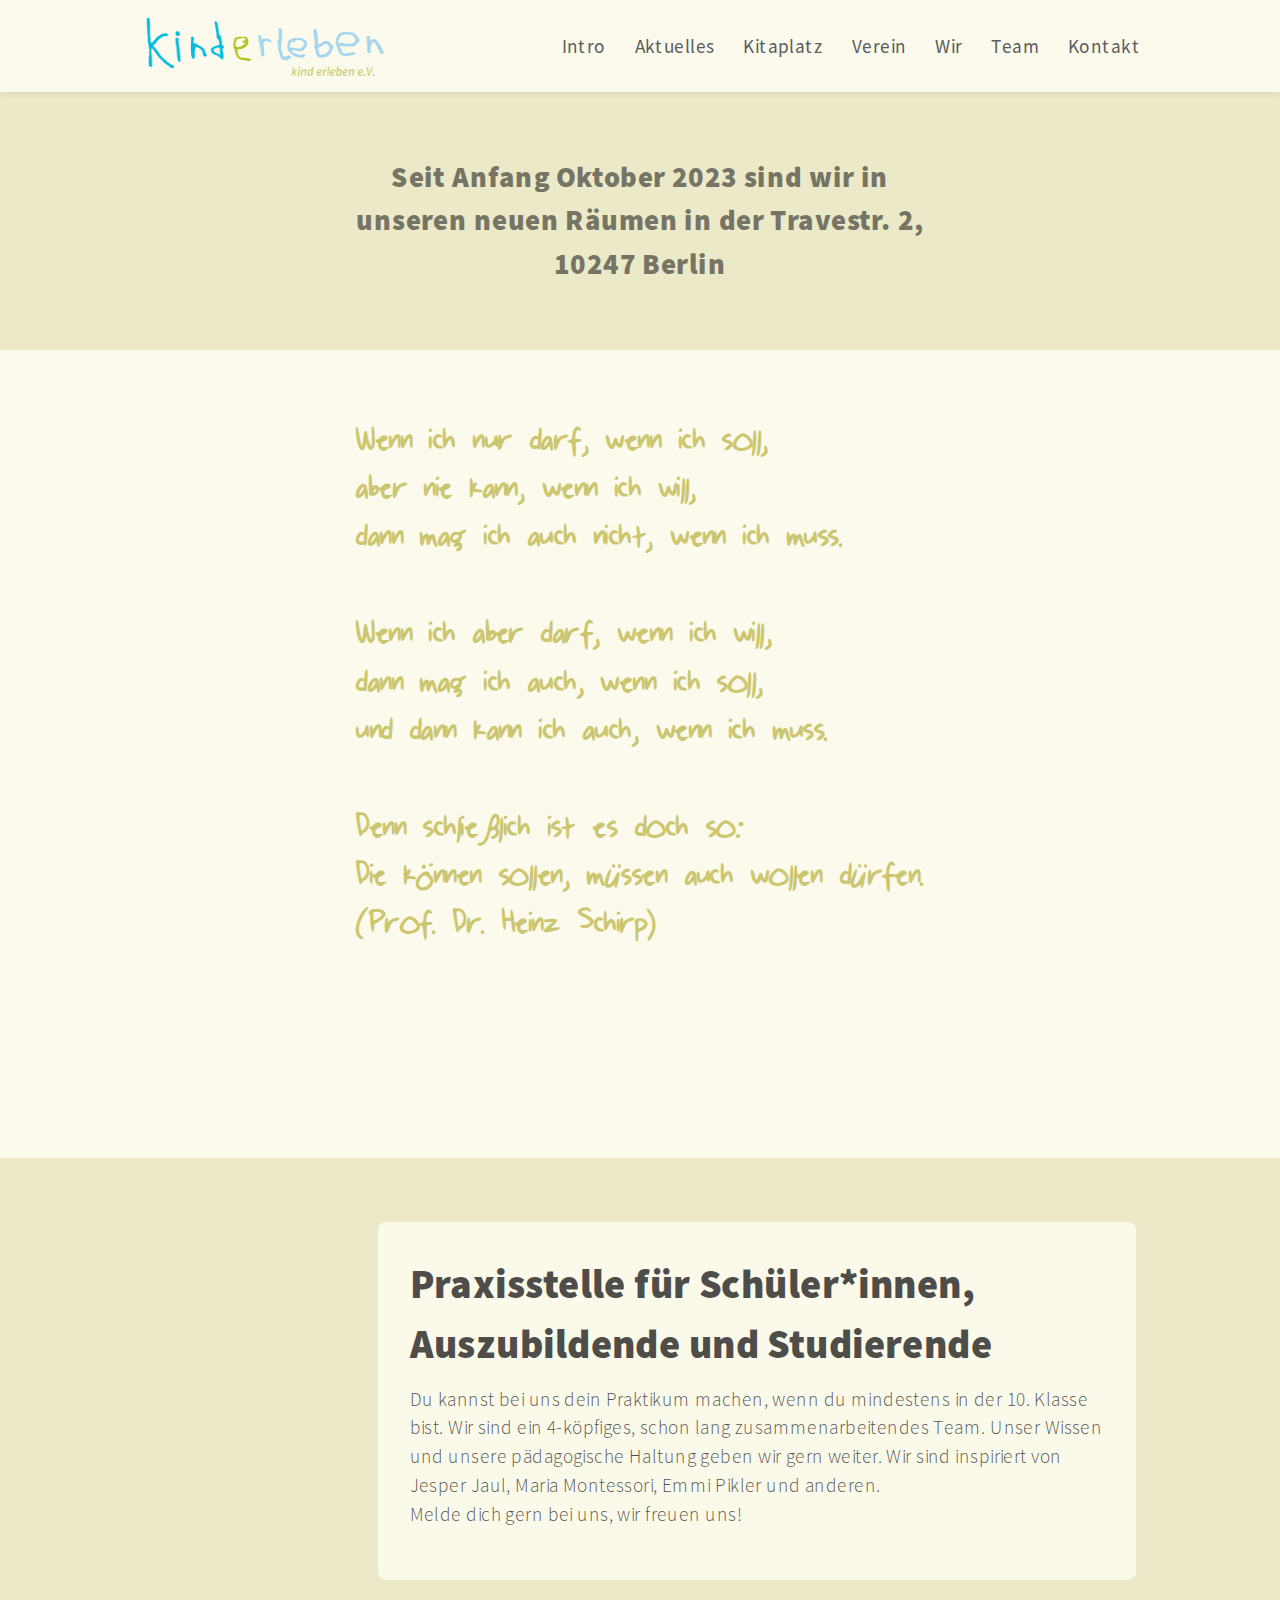
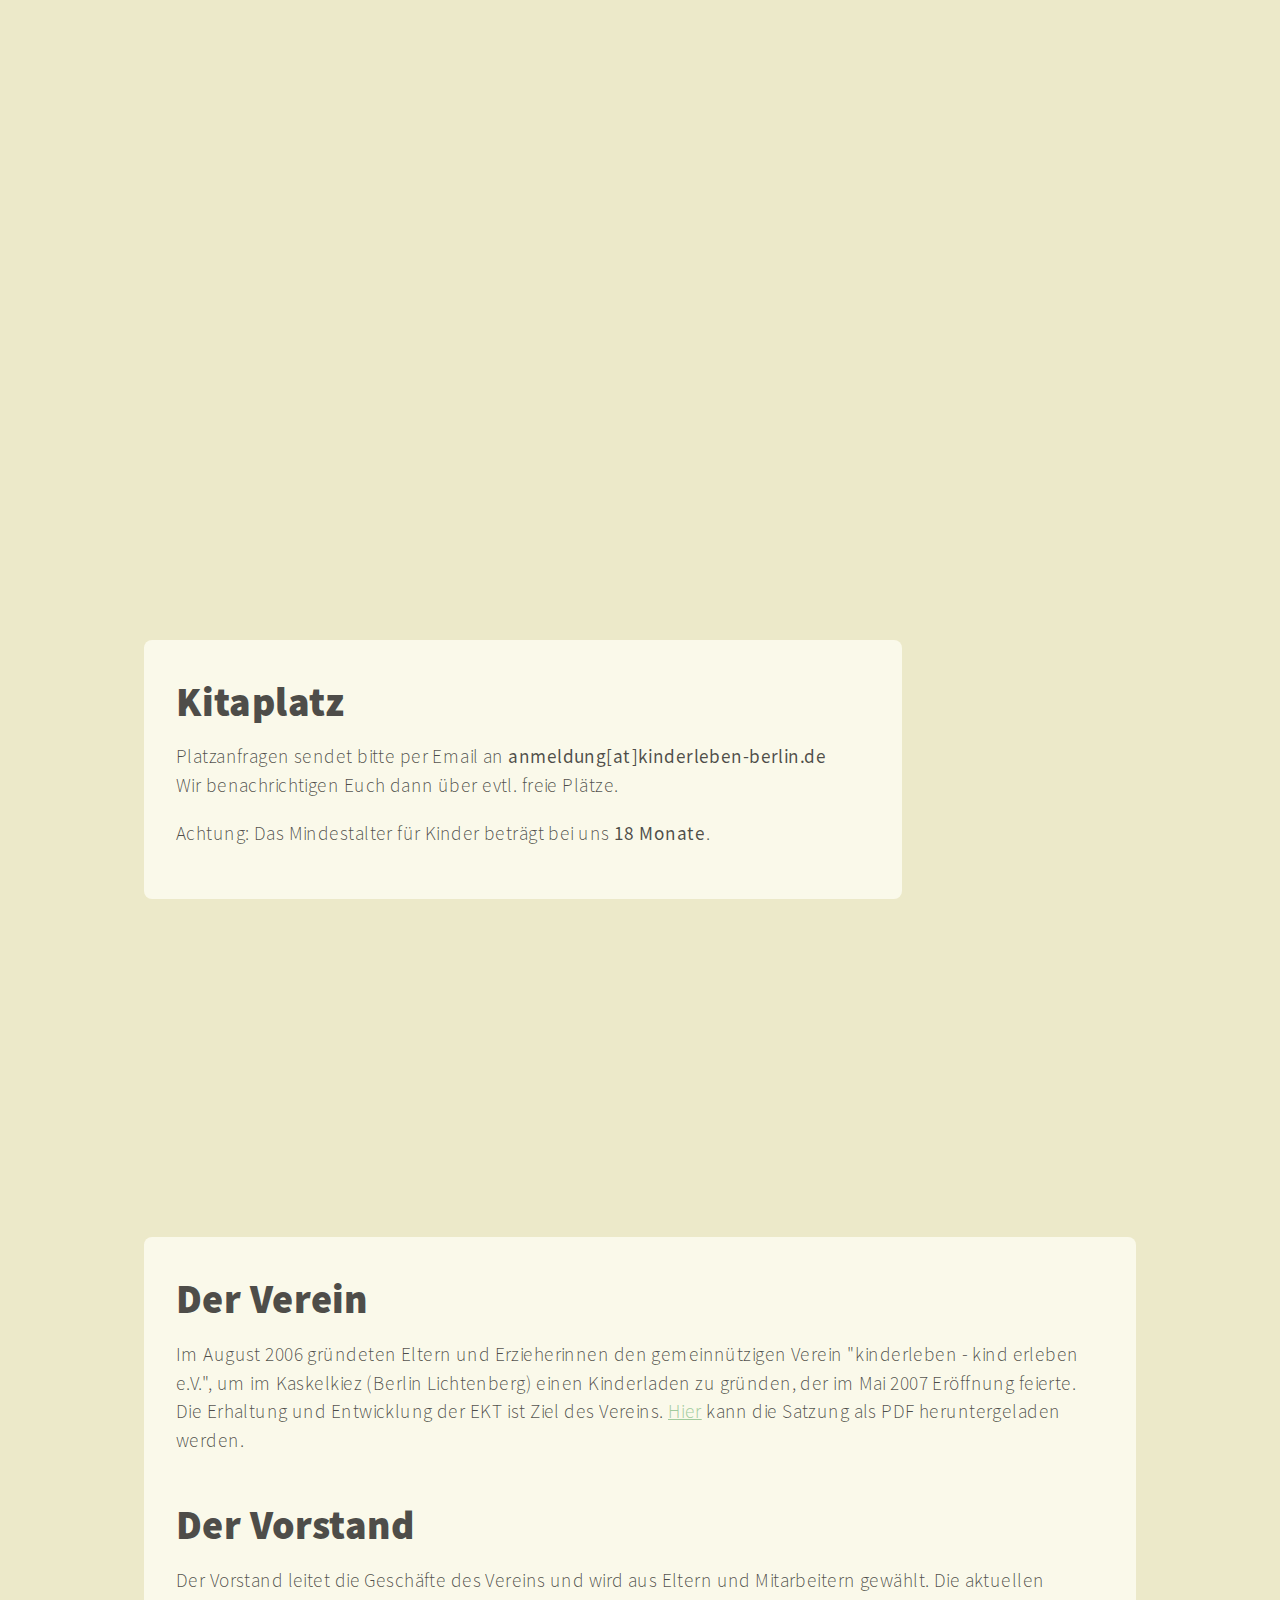
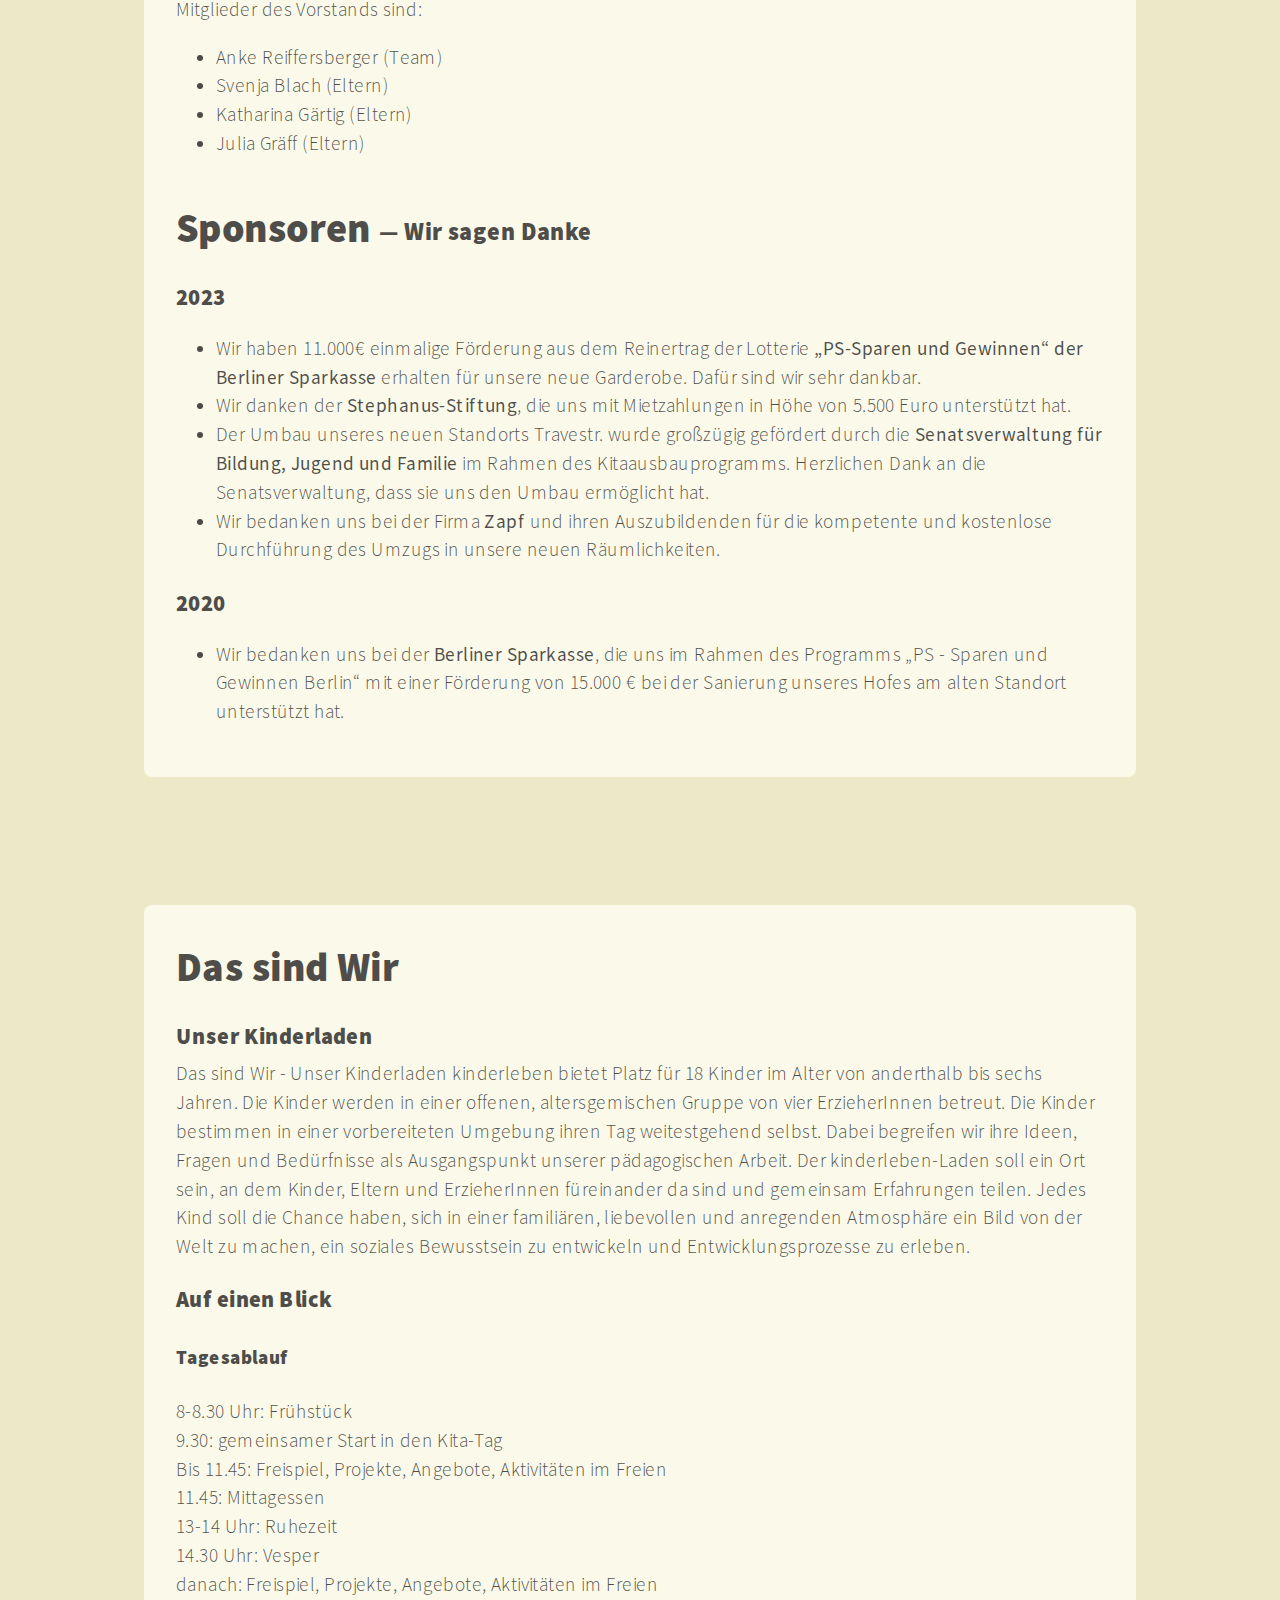
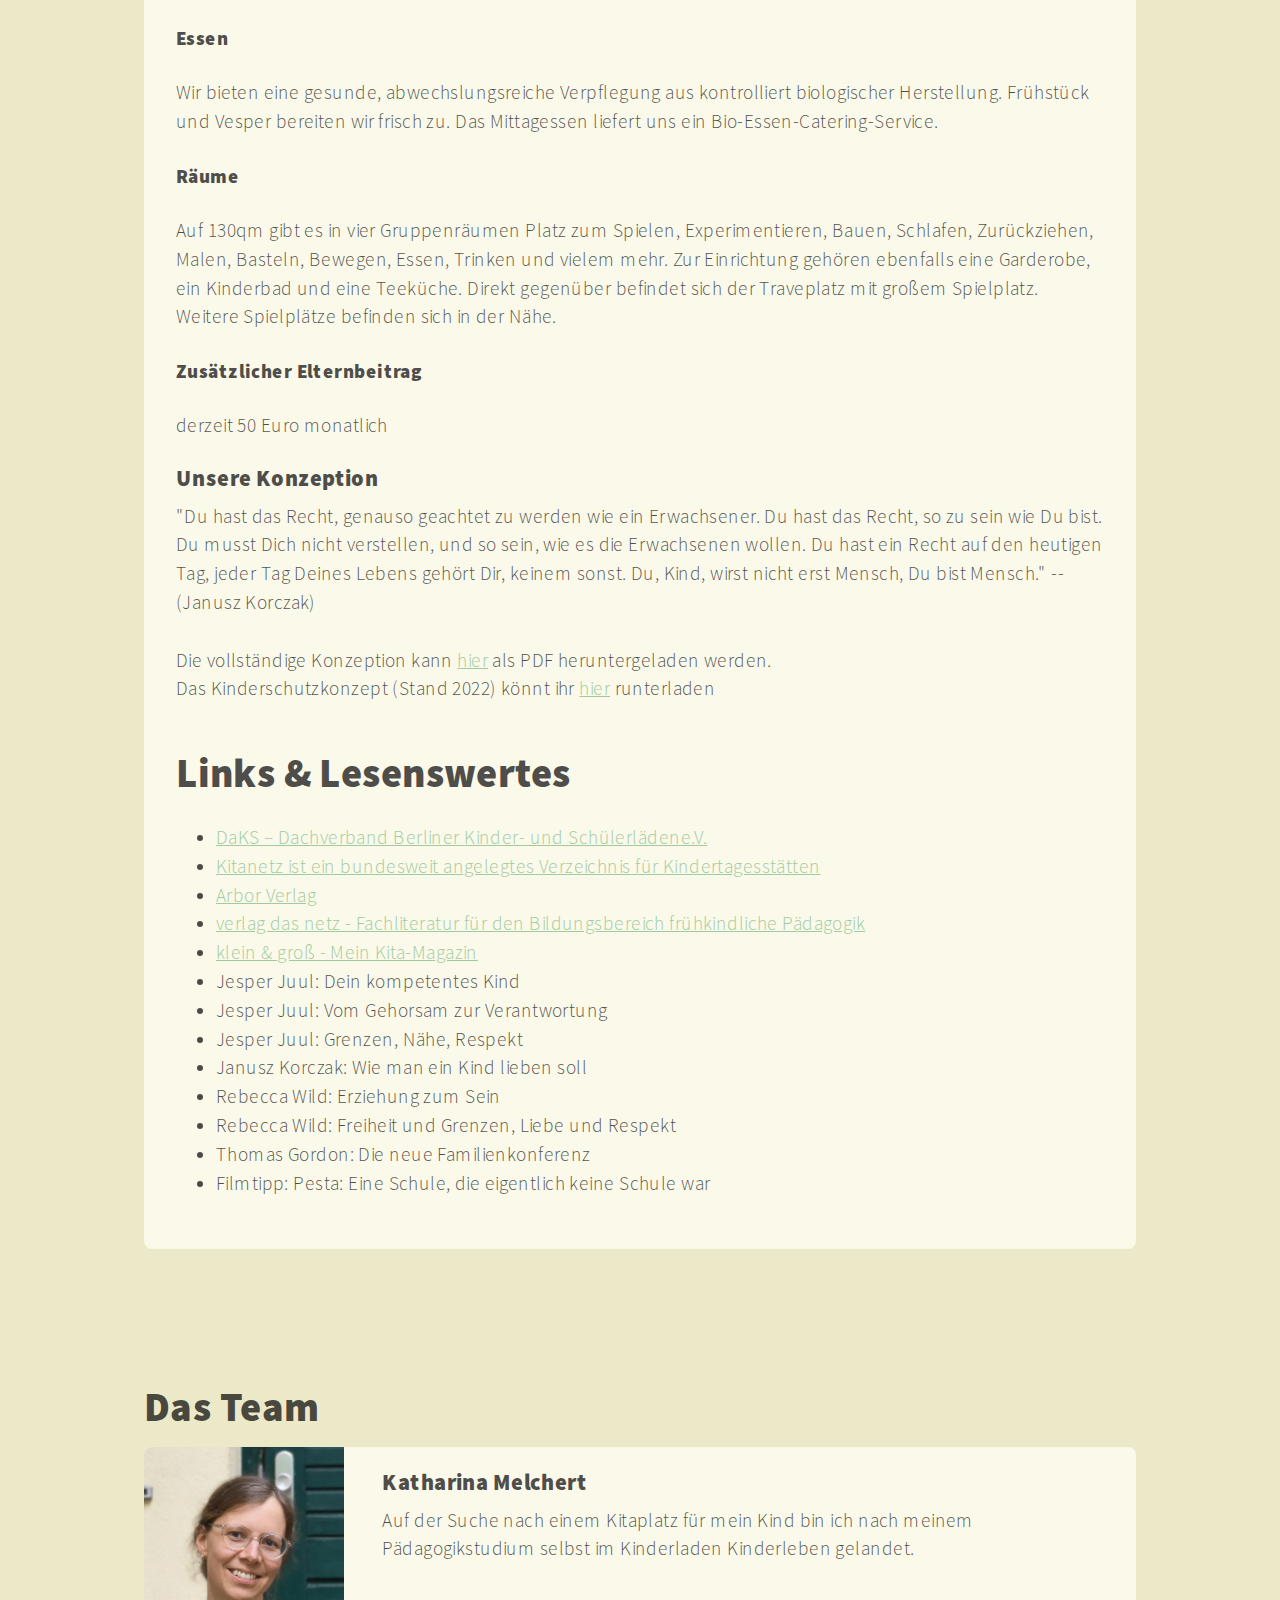
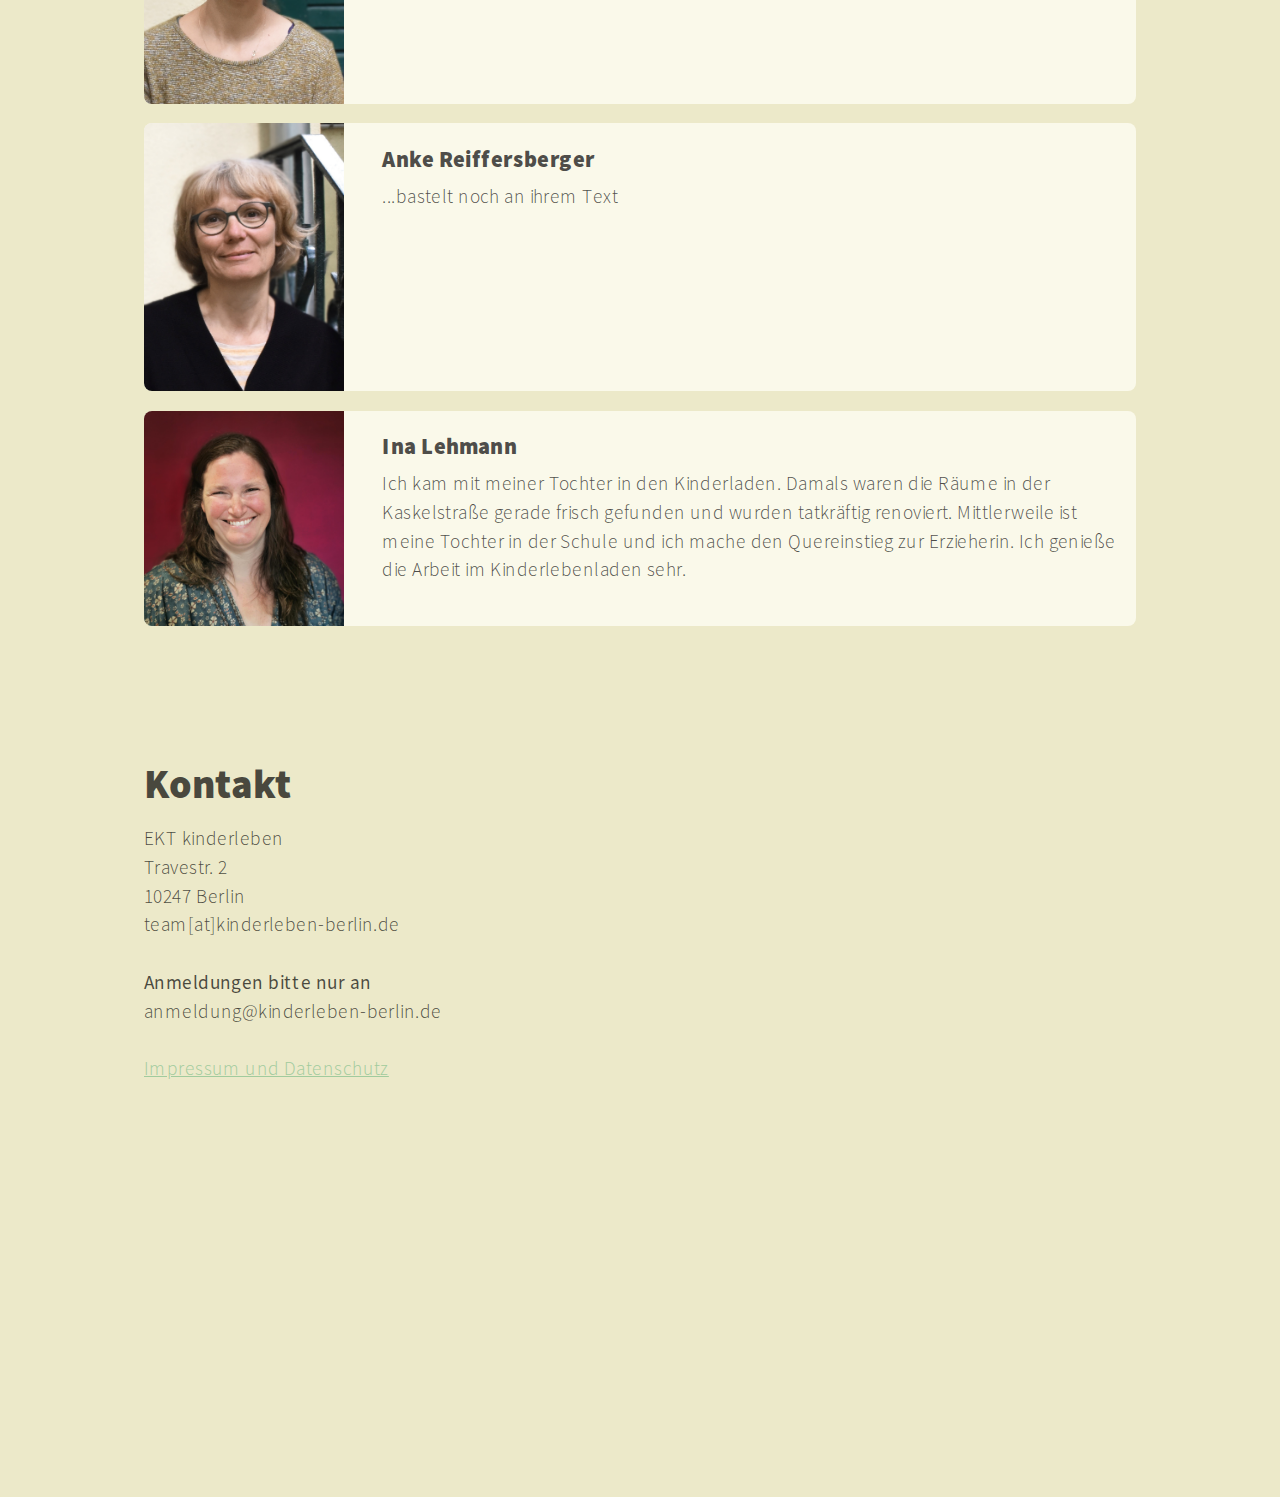
<file: index.html>
<!DOCTYPE HTML>
<html lang="de">
<head>
  <link rel="icon" href="favicon.ico"/>
  <title>Kinderleben - Kind erleben e.V.</title>
  <meta charset="utf-8"/>
  <meta name="viewport" content="width=device-width, initial-scale=1"/>
  <meta name="description"
        content="Der Verein kinderleben - kind erleben e.V. ist ein Kinderladen mit Platz für 18 Kinder im Alter von 18 Monate bis sechs Jahren.">
  <meta name="keywords" content="kita kind berlin traveplatz krippe friedrichshain lichtenberg kinder gruppe"/>
  <meta name="author" content="Sebastian Kindt">
  <link rel="stylesheet" href="css/fonts.css"/>
  <link rel="stylesheet" href="css/main.css"/>
</head>
<body>
<div class="container container--nav">
  <nav class="nav" style="">
    <img src="pictures/logo_transparent.png" alt="kinderleben logo" class="nav__logo">
    <div class="nav__items">
      <a href="#intro" class="nav__item">Intro</a>
      <a href="#news" class="nav__item">Aktuelles</a>
      <a href="#join" class="nav__item">Kitaplatz</a>
      <a href="#verein" class="nav__item">Verein</a>
      <a href="#wir" class="nav__item">Wir</a>
      <a href="#work" class="nav__item">Team</a>
      <a href="#contact" class="nav__item">Kontakt</a>
    </div>
  </nav>
</div>
<div class="nav__spacer"></div>
<div class="container" style="background: #ECE9C9;">
  <section class="section" style="min-height: auto">
    <p class="notice">
      Seit Anfang Oktober 2023 sind wir in unseren neuen Räumen in der Travestr. 2, 10247 Berlin
    </p>
  </section>
</div>
<div class="container" style="background: #FBFAEC;">
  <div class="anchor" id="intro"></div>
  <section class="section" style="align-items: center;">
    <p class="intro">
      Wenn ich nur darf, wenn ich soll, <br/>
      aber nie kann, wenn ich will,<br/>
      dann mag ich auch nicht, wenn ich muss.<br/>
      <br/>
      Wenn ich aber darf, wenn ich will,<br/>
      dann mag ich auch, wenn ich soll,<br/>
      und dann kann ich auch, wenn ich muss.<br/>
      <br/>
      Denn schlie&szlig;lich ist es doch so: <br/>
      Die können sollen, müssen auch wollen dürfen.<br/>
      (Prof. Dr. Heinz Schirp)
      <br/>
    </p>
  </section>
</div>
<div class="container container--background-left background-aktuelles">
  <div class="anchor" id="news"></div>
  <section class="section section--split" style="align-items: flex-end;">
    <div class="box">
      <h2>Praxisstelle für Schüler*innen, Auszubildende und Studierende</h2>
      <p>
        Du kannst bei uns dein Praktikum machen, wenn du mindestens in der 10.
        Klasse bist. Wir sind ein 4-köpfiges, schon lang zusammenarbeitendes
        Team. Unser Wissen und unsere pädagogische Haltung geben wir gern weiter.
        Wir sind inspiriert von Jesper Jaul, Maria Montessori, Emmi Pikler und anderen.
        <br/>
        Melde dich gern bei uns, wir freuen uns!
      </p>
    </div>
  </section>
  <div class="container background-kitaplatz">
    <div class="anchor" id="join"></div>
    <section class="section" style="align-items: flex-start; justify-content: center;">
      <div class="box">
        <h2>Kitaplatz</h2>
        Platzanfragen sendet bitte per Email an
        <strong>anmeldung[at]kinderleben-berlin.de</strong>
        <p>Wir benachrichtigen Euch dann über evtl. freie Plätze.</p>
        <p>Achtung: Das Mindestalter für Kinder beträgt bei uns <strong>18 Monate</strong>.</p>
      </div>
    </section>
  </div>
  <div class="container background-sandkasten">
    <div class="anchor" id="verein"></div>
    <section class="section" style="align-items: center;">
      <div class="box" style="width: auto">
        <h2>Der Verein</h2>
        <p>
          Im August 2006 gr&uuml;ndeten Eltern und Erzieherinnen den gemeinn&uuml;tzigen Verein &quot;kinderleben -
          kind erleben e.V.&quot;, um im Kaskelkiez (Berlin Lichtenberg) einen Kinderladen zu gr&uuml;nden,
          der im Mai 2007 Er&ouml;ffnung feierte.
          Die Erhaltung und Entwicklung der EKT ist Ziel des Vereins.
          <a href="download/satzung.pdf" target="_blank">Hier</a> kann die Satzung als PDF heruntergeladen werden.
        </p>

        <h2>Der Vorstand</h2>
        <p>
          Der Vorstand leitet die Geschäfte des Vereins und wird aus Eltern und
          Mitarbeitern gewählt. Die aktuellen Mitglieder des Vorstands sind:
        </p>
        <ul>
          <li>Anke Reiffersberger (Team)</li>
          <li>Svenja Blach (Eltern)</li>
          <li>Katharina Gärtig (Eltern)</li>
          <li>Julia Gräff (Eltern)</li>
        </ul>
        <h2>Sponsoren&nbsp;<span style="font-size: 60%; vertical-align: middle">&mdash;&nbsp;Wir sagen Danke</span></h2>
        <h3></h3>
        <h3>2023</h3>
        <ul>
          <li>
            Wir haben 11.000€ einmalige Förderung aus dem Reinertrag der Lotterie <b>„PS-Sparen und Gewinnen“
            der Berliner Sparkasse</b> erhalten für unsere neue Garderobe. Dafür sind wir sehr dankbar.
          </li>
          <li>
            Wir danken der <b>Stephanus-Stiftung</b>, die uns mit Mietzahlungen in Höhe von 5.500 Euro unterstützt hat.
          </li>
          <li>
            Der Umbau unseres neuen Standorts Travestr. wurde großzügig gefördert durch die <b>Senatsverwaltung
            für Bildung, Jugend und Familie</b> im Rahmen des Kitaausbauprogramms. Herzlichen Dank an die
            Senatsverwaltung, dass sie uns den Umbau ermöglicht hat.
          </li>
          <li>
            Wir bedanken uns bei der Firma <b>Zapf</b> und ihren Auszubildenden für die kompetente und kostenlose
            Durchführung des Umzugs in unsere neuen Räumlichkeiten.
          </li>
        </ul>
        <h3>2020</h3>
        <ul>
          <li>
            Wir bedanken uns bei der <b>Berliner Sparkasse</b>, die uns im Rahmen des Programms „PS - Sparen und
            Gewinnen Berlin“ mit einer Förderung von 15.000 € bei der Sanierung unseres Hofes am alten Standort unterstützt hat.
          </li>
        </ul>
      </div>
    </section>
  </div>
  <div class="container background-rooms">
    <div class="anchor" id="wir"></div>
    <section class="section" style="align-items: center;">
      <div class="box" style="width: auto">
        <h2>Das sind Wir</h2>
        <h3>Unser Kinderladen</h3>
        <p>
          Das sind Wir - Unser Kinderladen
          kinderleben bietet Platz für 18 Kinder im Alter von anderthalb bis sechs Jahren. Die Kinder werden in einer
          offenen, altersgemischen Gruppe von vier ErzieherInnen betreut. Die Kinder bestimmen in einer vorbereiteten
          Umgebung ihren Tag weitestgehend selbst. Dabei begreifen wir ihre Ideen, Fragen und Bedürfnisse als
          Ausgangspunkt unserer pädagogischen Arbeit. Der kinderleben-Laden soll ein Ort sein, an dem Kinder, Eltern und
          ErzieherInnen füreinander da sind und gemeinsam Erfahrungen teilen. Jedes Kind soll die Chance haben, sich in
          einer familiären, liebevollen und anregenden Atmosphäre ein Bild von der Welt zu machen, ein soziales
          Bewusstsein zu entwickeln und Entwicklungsprozesse zu erleben.
        </p>

        <h3>Auf einen Blick</h3>
        <h4>Tagesablauf</h4>
        <p>
          8-8.30 Uhr: Fr&uuml;hst&uuml;ck<br/>
          9.30: gemeinsamer Start in den Kita-Tag<br/>
          Bis 11.45: Freispiel, Projekte, Angebote, Aktivit&auml;ten im Freien<br/>
          11.45: Mittagessen<br/>
          13-14 Uhr: Ruhezeit<br/>
          14.30 Uhr: Vesper<br/>
          danach: Freispiel, Projekte, Angebote, Aktivit&auml;ten im Freien
        </p>
        <h4>Essen</h4>
        <p>
          Wir bieten eine gesunde, abwechslungsreiche Verpflegung aus kontrolliert biologischer Herstellung. Fr&uuml;hst&uuml;ck
          und Vesper bereiten wir frisch zu. Das Mittagessen liefert uns ein Bio-Essen-Catering-Service.
        </p>
        <h4>R&auml;ume</h4>
        <p>
          Auf 130qm gibt es in vier Gruppenr&auml;umen Platz zum Spielen, Experimentieren, Bauen, Schlafen, Zur&uuml;ckziehen,
          Malen, Basteln, Bewegen, Essen, Trinken und vielem mehr. Zur Einrichtung geh&ouml;ren ebenfalls eine
          Garderobe, ein Kinderbad und eine Teek&uuml;che. Direkt gegen&uuml;ber befindet sich der Traveplatz mit großem
          Spielplatz.
          Weitere Spielpl&auml;tze befinden sich in der N&auml;he.
        </p>
        <h4>Zus&auml;tzlicher Elternbeitrag</h4>
        <p>
          derzeit 50 Euro monatlich
        </p>

        <h3>Unsere Konzeption</h3>
        <p>
          &quot;Du hast das Recht, genauso geachtet zu werden wie ein Erwachsener. Du hast das Recht, so zu sein wie Du
          bist.
          Du musst Dich nicht verstellen, und so sein, wie es die Erwachsenen wollen. Du hast ein Recht auf den heutigen
          Tag, jeder Tag Deines Lebens geh&ouml;rt Dir, keinem sonst.
          Du, Kind, wirst nicht erst Mensch, Du bist Mensch.&quot; --(Janusz Korczak)<br/>
          <br/>
          Die vollst&auml;ndige Konzeption kann <a href="download/KonzeptionKinderleben.pdf" target="_blank">hier</a>
          als
          PDF heruntergeladen werden.
          <br/>
          Das Kinderschutzkonzept (Stand 2022) k&ouml;nnt ihr <a href="download/Kinderschutzkonzept_kinderleben.pdf"
                                                                 target="_blank">hier</a> runterladen
        </p>

        <h2>Links &amp; Lesenswertes</h2>
        <ul>
          <li>
            <a href="https://www.daks-berlin.de" target="_blank">DaKS – Dachverband Berliner Kinder- und
              Schülerlädene.V.</a>
          </li>
          <li>
            <a href="https://www.kitanetz.de" target="_blank">Kitanetz ist ein bundesweit angelegtes Verzeichnis für
              Kindertagesstätten</a>
          </li>
          <li>
            <a href="https://www.arbor-verlag.de" target="_blank">Arbor Verlag</a>
          </li>
          <li>
            <a href="https://www.verlagdasnetz.de" target="_blank">verlag das netz - Fachliteratur für den
              Bildungsbereich frühkindliche Pädagogik</a>
          </li>
          <li>
            <a href="https://www.klett-kita.de/abo/zeitschriften/klein-und-gross-mein-kita-magazin" target="_blank">klein
              & groß - Mein Kita-Magazin </a>
          </li>
          <li>
            Jesper Juul: Dein kompetentes Kind
          </li>
          <li>
            Jesper Juul: Vom Gehorsam zur Verantwortung
          </li>
          <li>
            Jesper Juul: Grenzen, Nähe, Respekt
          </li>
          <li>
            Janusz Korczak: Wie man ein Kind lieben soll
          </li>
          <li>
            Rebecca Wild: Erziehung zum Sein
          </li>
          <li>
            Rebecca Wild: Freiheit und Grenzen, Liebe und Respekt
          </li>
          <li>
            Thomas Gordon: Die neue Familienkonferenz
          </li>
          <li>
            Filmtipp: Pesta: Eine Schule, die eigentlich keine Schule war
          </li>
        </ul>
      </div>
    </section>
  </div>
  <div class="container">
    <div class="anchor" id="work"></div>
    <section class="section">
      <h2>Das Team</h2>
      <div class="team">
        <div class="team__member">
          <img src="pictures/katharina.jpg"
               alt="Katharina Melchert"
               width="240"
               height="257"
               class="team__image"/>
          <div class="team__content">
            <h3>Katharina Melchert</h3>
            <p>Auf der Suche nach einem Kitaplatz für mein Kind bin ich nach meinem Pädagogikstudium selbst im
              Kinderladen
              Kinderleben gelandet.
            </p>
          </div>
        </div>

        <div class="team__member">
          <img src="pictures/anke.jpg"
               alt="Anke Reiffersberger"
               width="240"
               height="268"
               class="team__image"/>
          <div class="team__content">
            <h3>Anke Reiffersberger</h3>
            <p>
              ...bastelt noch an ihrem Text
            </p>
          </div>
        </div>

        <div class="team__member">
          <img src="pictures/ina.jpg"
               alt="Ina Lehmann"
               width="240"
               height="215"
               class="team__image"/>
          <div class="team__content">
            <h3>Ina Lehmann</h3>
            <p>Ich kam mit meiner Tochter in den Kinderladen. Damals waren die Räume in der Kaskelstraße gerade frisch
              gefunden und wurden tatkräftig renoviert.
              Mittlerweile ist meine Tochter in der Schule und ich mache den Quereinstieg zur Erzieherin. Ich genieße
              die
              Arbeit im Kinderlebenladen sehr.
            </p>
          </div>
        </div>
      </div>
    </section>
  </div>
  <div class="container">
    <div class="anchor" id="contact"></div>
    <section class="section">
      <h2>Kontakt</h2>
      EKT&nbsp;kinderleben<br/>
      Travestr.&nbsp;2<br/>
      10247&nbsp;Berlin<br/>

      team[at]kinderleben-berlin.de<br/>
      <br>
      <b>Anmeldungen bitte nur an</b> anmeldung@kinderleben-berlin.de
      <br>
      <br>
      <a href="imprint.html">Impressum und Datenschutz</a>
    </section>
  </div>
</div>
</body>
</html>
</file>
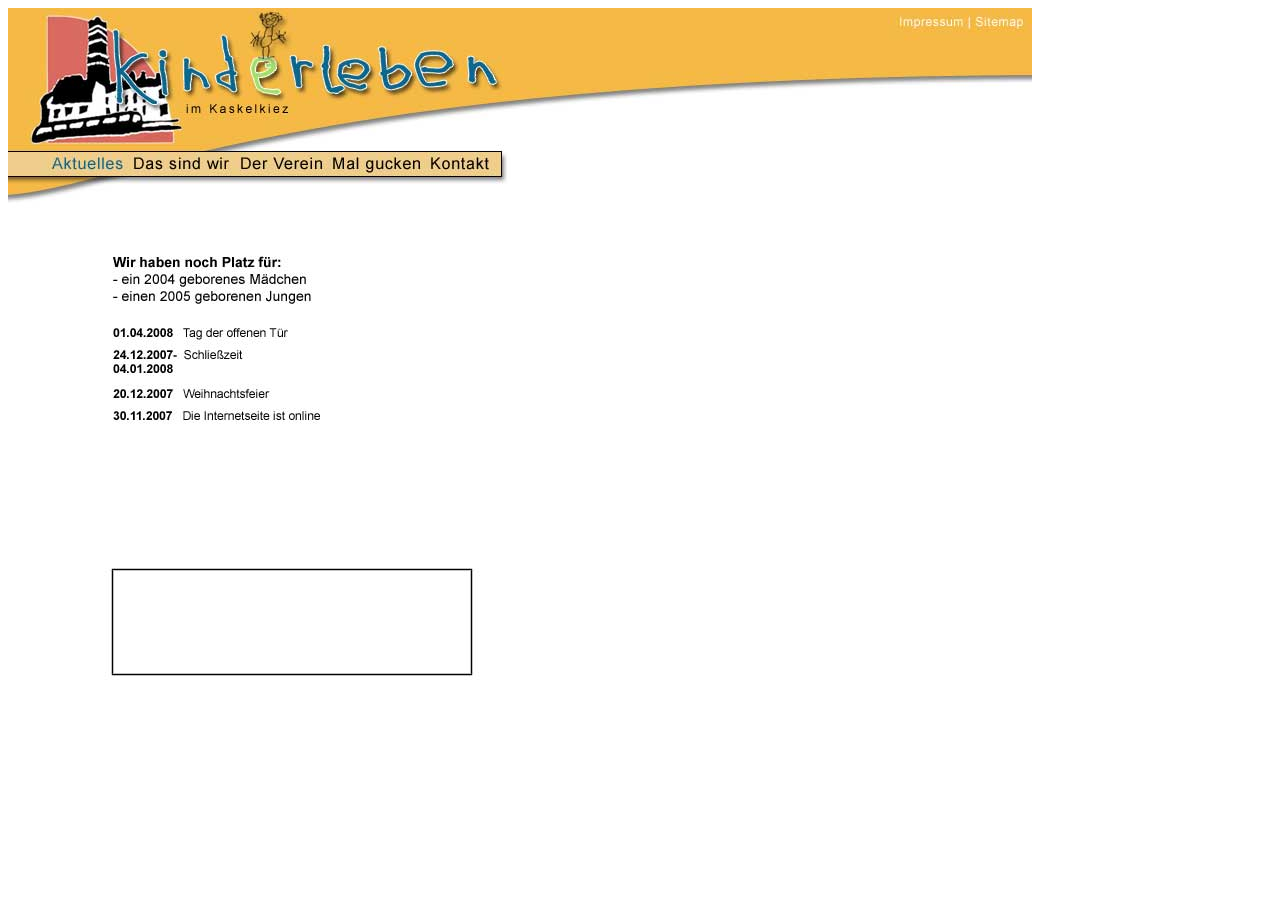
<file: testALT/index.html>
<!DOCTYPE html PUBLIC "-//W3C//DTD XHTML 1.0 Transitional//EN" "http://www.w3.org/TR/xhtml1/DTD/xhtml1-transitional.dtd">
<html xmlns="http://www.w3.org/1999/xhtml">
<head>
<meta http-equiv="Content-Type" content="text/html; charset=utf-8" />
<title>Unbenanntes Dokument</title>
<style type="text/css">

</style></head>

<body>
<img src="images/news.jpg" hspace="0" vspace="0" border="0" usemap="#Map" />
<map name="Map" id="Map">
  <area shape="rect" coords="123,146,225,167" href="ekt.html" />
<area shape="rect" coords="230,146,318,166" href="verein.html" />
<area shape="rect" coords="323,146,415,167" href="malgucken.html" />
<area shape="rect" coords="419,147,486,166" href="kontakt.html" />
</map>

</body>
</html>
</file>
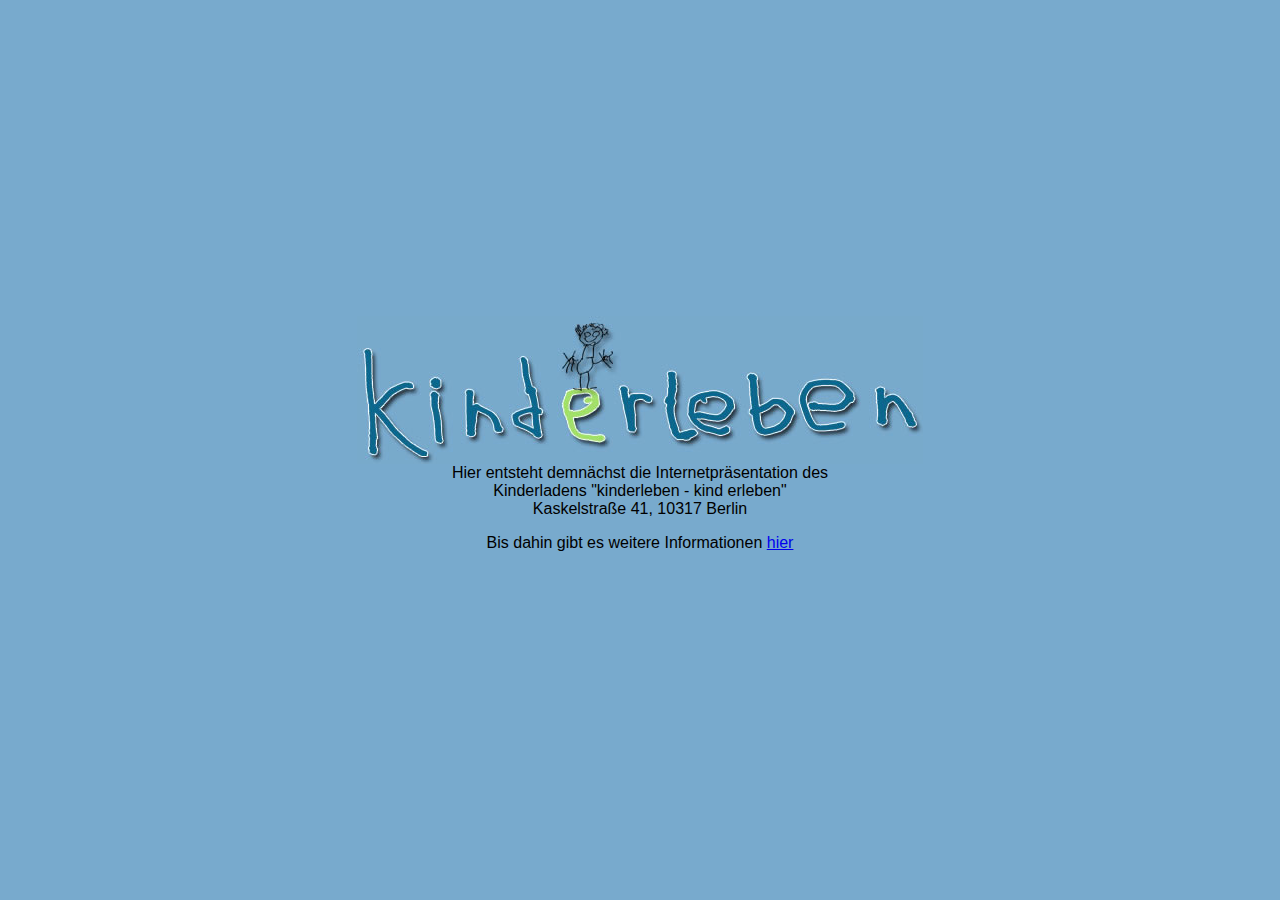
<file: urALT/index.html>
<!DOCTYPE html PUBLIC "-//W3C//DTD XHTML 1.0 Transitional//EN" "http://www.w3.org/TR/xhtml1/DTD/xhtml1-transitional.dtd">
<html xmlns="http://www.w3.org/1999/xhtml">
<head>
<meta name="keywords" content="Kinderladen, kinderleben, Berlin, Victoriastadt, Kaskelstraße, Kaskelkietz, Elterninitiative, EKT" />
<meta name="description" content="" />
<meta http-equiv="Content-Type" content="text/html; charset=utf-8" />
<title>kinderleben - Kind erleben e.V.</title>

<link href="styles.css" rel="stylesheet" type="text/css" /> 
</head>

<body>
<div align="center" id="zentriert">
  <p><img src="images/logo.jpg" alt="Logo" width="566" height="148" /><br />
  Hier entsteht demn&auml;chst die Internetpräsentation des<br />
  Kinderladens &quot;kinderleben - kind erleben&quot;<br />
  Kaskelstra&szlig;e 41, 10317 Berlin</p>
  <p>Bis dahin gibt es weitere Informationen <a href="http://kitanetz.de/10317/Kaskelkiez.htm" target="_blank">hier</a></p>
</div>
</body>
</html>
</file>
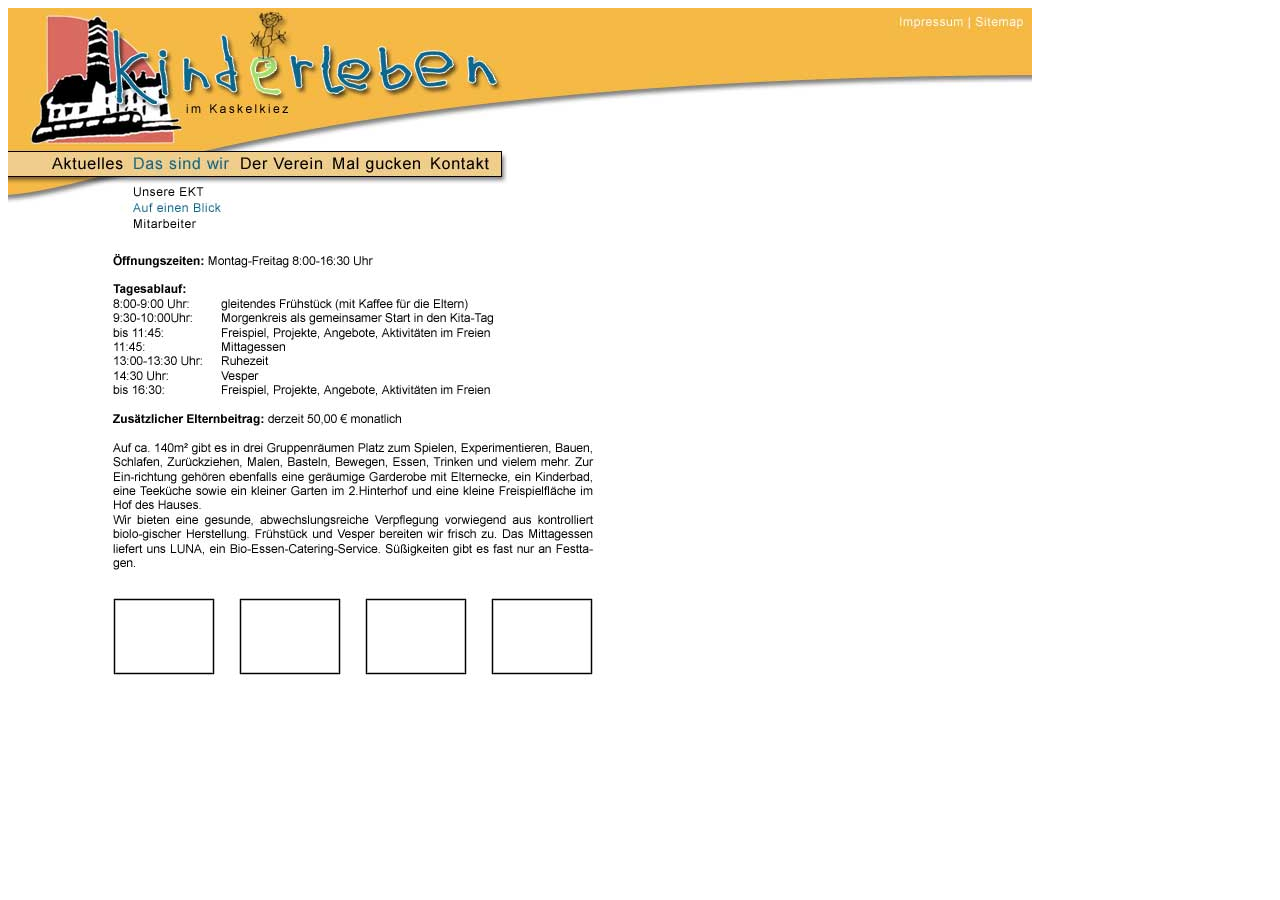
<file: testALT/aufeinenblick.html>
<!DOCTYPE html PUBLIC "-//W3C//DTD XHTML 1.0 Transitional//EN" "http://www.w3.org/TR/xhtml1/DTD/xhtml1-transitional.dtd">
<html xmlns="http://www.w3.org/1999/xhtml">
<head>
<meta http-equiv="Content-Type" content="text/html; charset=utf-8" />
<title>Unbenanntes Dokument</title>
<style type="text/css">

</style></head>

<body>
<map name="Map" id="Map">
<area shape="rect" coords="40,145,118,165" href="index.html" />
<area shape="rect" coords="231,146,319,166" href="verein.html" />
<area shape="rect" coords="322,146,414,167" href="malgucken.html" />
<area shape="rect" coords="417,147,484,166" href="kontakt.html" />
<area shape="rect" coords="123,176,199,190" href="ekt.html" />
<area shape="rect" coords="123,210,190,222" href="mitarbeiter.html" />
</map>
<img src="images/aufeinenblick.jpg" hspace="0" vspace="0" border="0" usemap="#Map" />
</body>
</html>
</file>
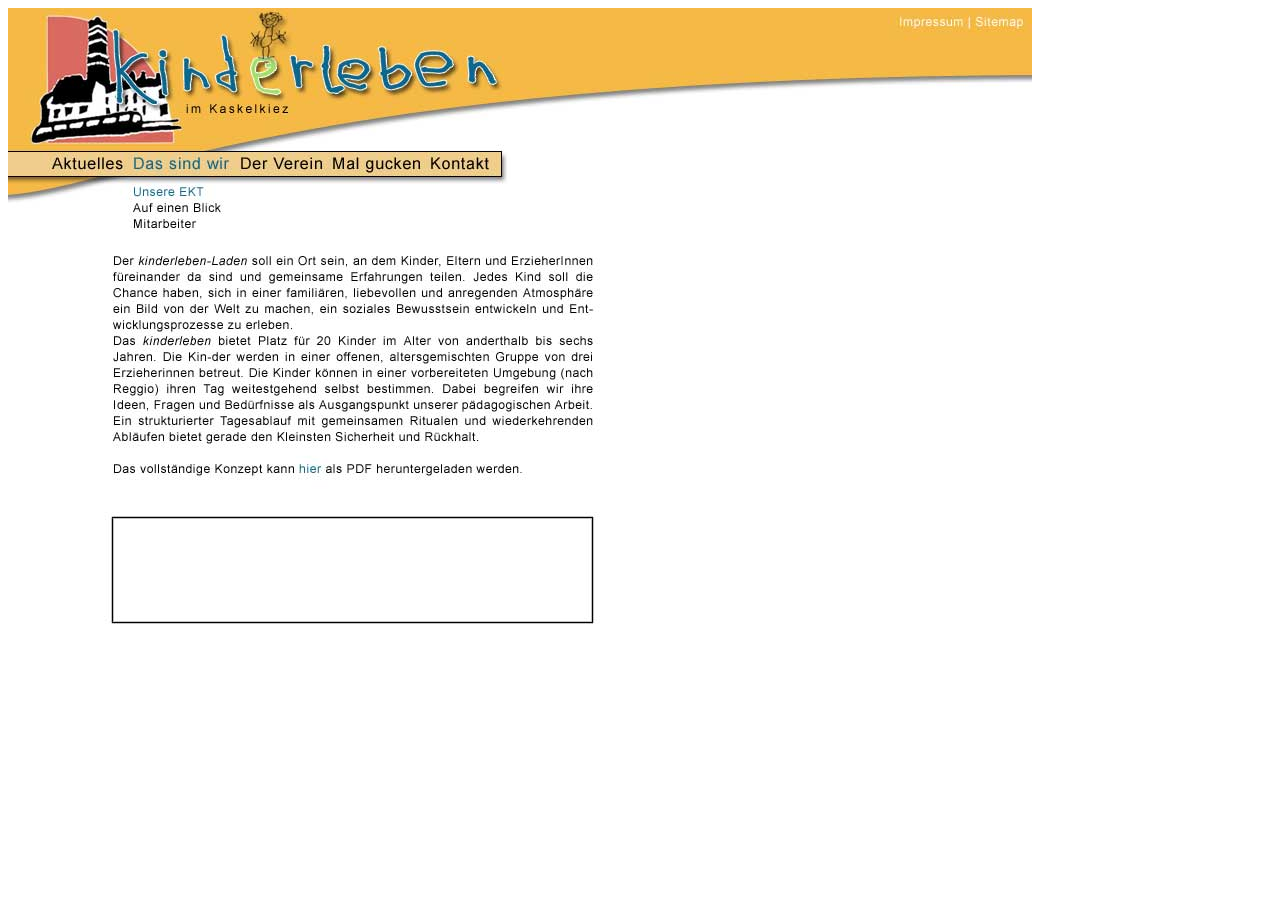
<file: testALT/ekt.html>
<!DOCTYPE html PUBLIC "-//W3C//DTD XHTML 1.0 Transitional//EN" "http://www.w3.org/TR/xhtml1/DTD/xhtml1-transitional.dtd">
<html xmlns="http://www.w3.org/1999/xhtml">
<head>
<meta http-equiv="Content-Type" content="text/html; charset=utf-8" />
<title>Unbenanntes Dokument</title>
<style type="text/css">

</style></head>

<body>
<img src="images/ekt.jpg" hspace="0" vspace="0" border="0" usemap="#Map" />
<map name="Map" id="Map">
  <area shape="rect" coords="40,145,117,167" href="index.html" />
<area shape="rect" coords="229,146,317,166" href="verein.html" />
<area shape="rect" coords="322,146,414,167" href="malgucken.html" />
<area shape="rect" coords="417,147,484,166" href="kontakt.html" />
<area shape="rect" coords="122,194,213,208" href="aufeinenblick.html" />
<area shape="rect" coords="123,210,190,222" href="mitarbeiter.html" />
</map>

</body>
</html>
</file>
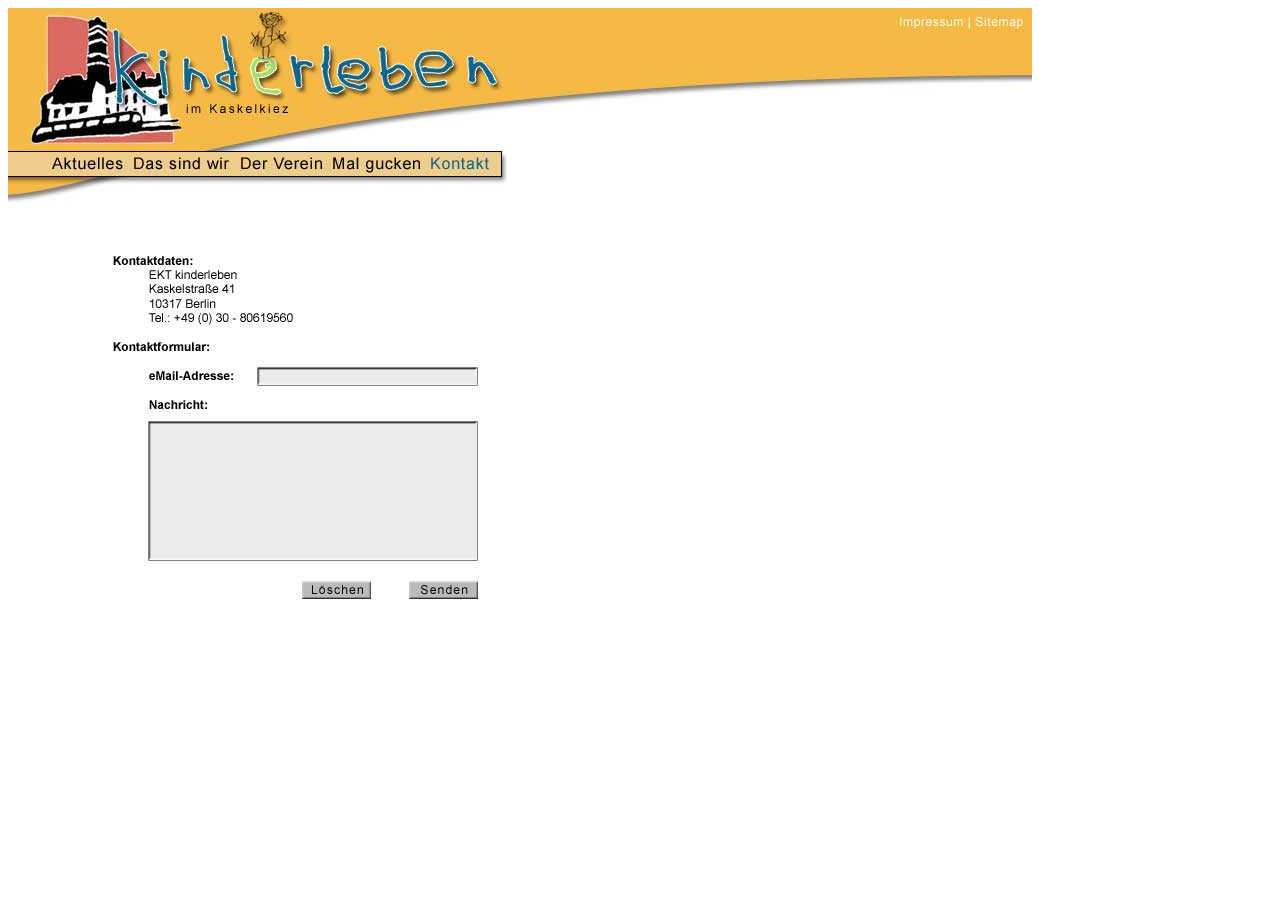
<file: testALT/kontakt.html>
<!DOCTYPE html PUBLIC "-//W3C//DTD XHTML 1.0 Transitional//EN" "http://www.w3.org/TR/xhtml1/DTD/xhtml1-transitional.dtd">
<html xmlns="http://www.w3.org/1999/xhtml">
<head>
<meta http-equiv="Content-Type" content="text/html; charset=utf-8" />
<title>Unbenanntes Dokument</title>
<style type="text/css">

</style></head>

<body>
<img src="images/kontakt.jpg" hspace="0" vspace="0" border="0" usemap="#Map" /><a href="ekt.html">
<map name="Map" id="Map">
  <area shape="rect" coords="40,145,118,167" href="index.html" />
  <area shape="rect" coords="123,145,223,167" href="ekt.html" />
  <area shape="rect" coords="226,145,318,166" href="verein.html" />
  <area shape="rect" coords="323,146,416,165" href="malgucken.html" />
</map>
</a>
</body>

</html>
</file>
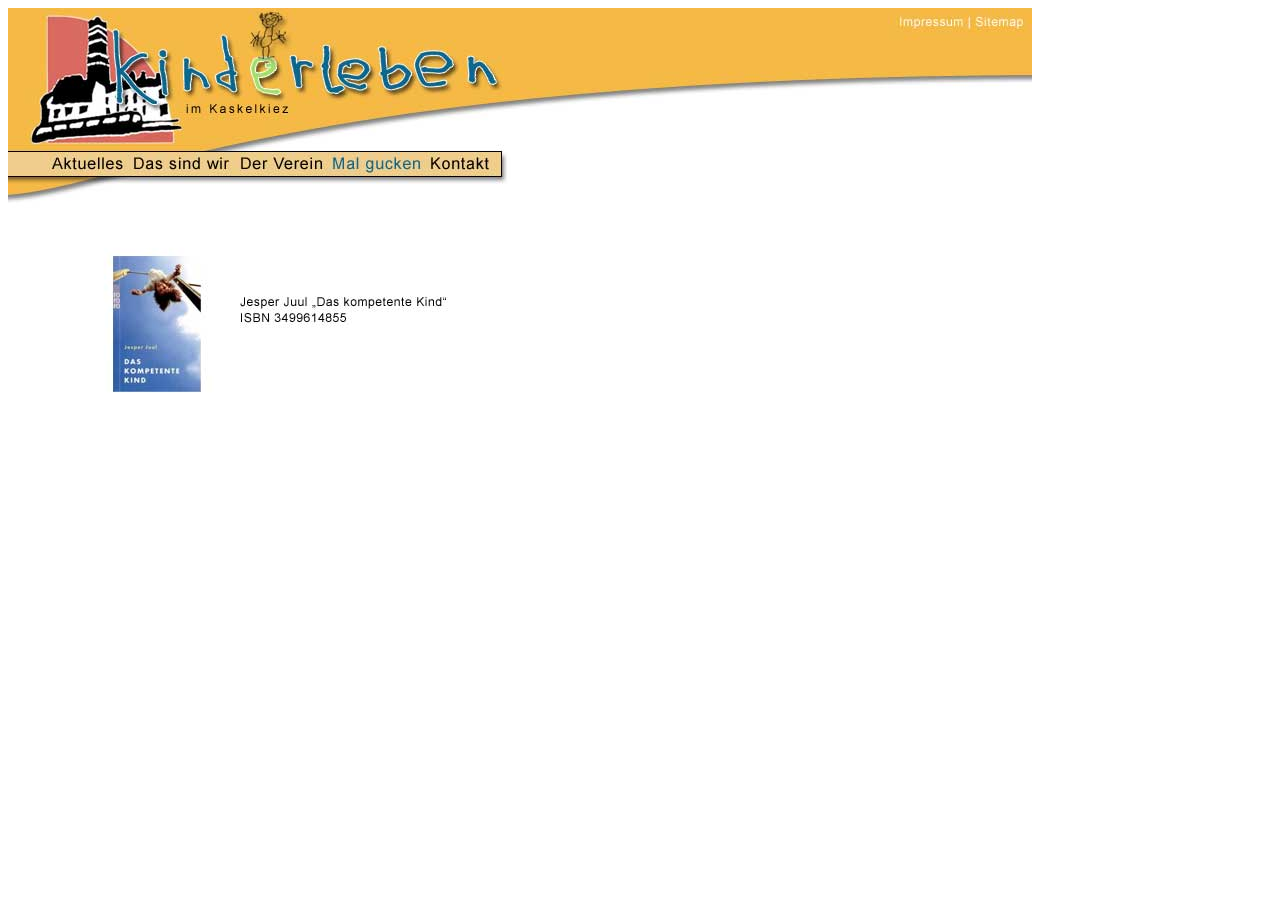
<file: testALT/malgucken.html>
<!DOCTYPE html PUBLIC "-//W3C//DTD XHTML 1.0 Transitional//EN" "http://www.w3.org/TR/xhtml1/DTD/xhtml1-transitional.dtd">
<html xmlns="http://www.w3.org/1999/xhtml">
<head>
<meta http-equiv="Content-Type" content="text/html; charset=utf-8" />
<title>Unbenanntes Dokument</title>
<style type="text/css">

</style></head>

<body>
<img src="images/malgucken.jpg" hspace="0" vspace="0" border="0" usemap="#Map" />
<map name="Map" id="Map">
  <area shape="rect" coords="40,145,118,166" href="index.html" />
<area shape="rect" coords="125,145,225,167" href="ekt.html" />
<area shape="rect" coords="228,146,320,167" href="verein.html" />
<area shape="rect" coords="417,147,484,166" href="kontakt.html" />
</map>

</body>
</html>
</file>
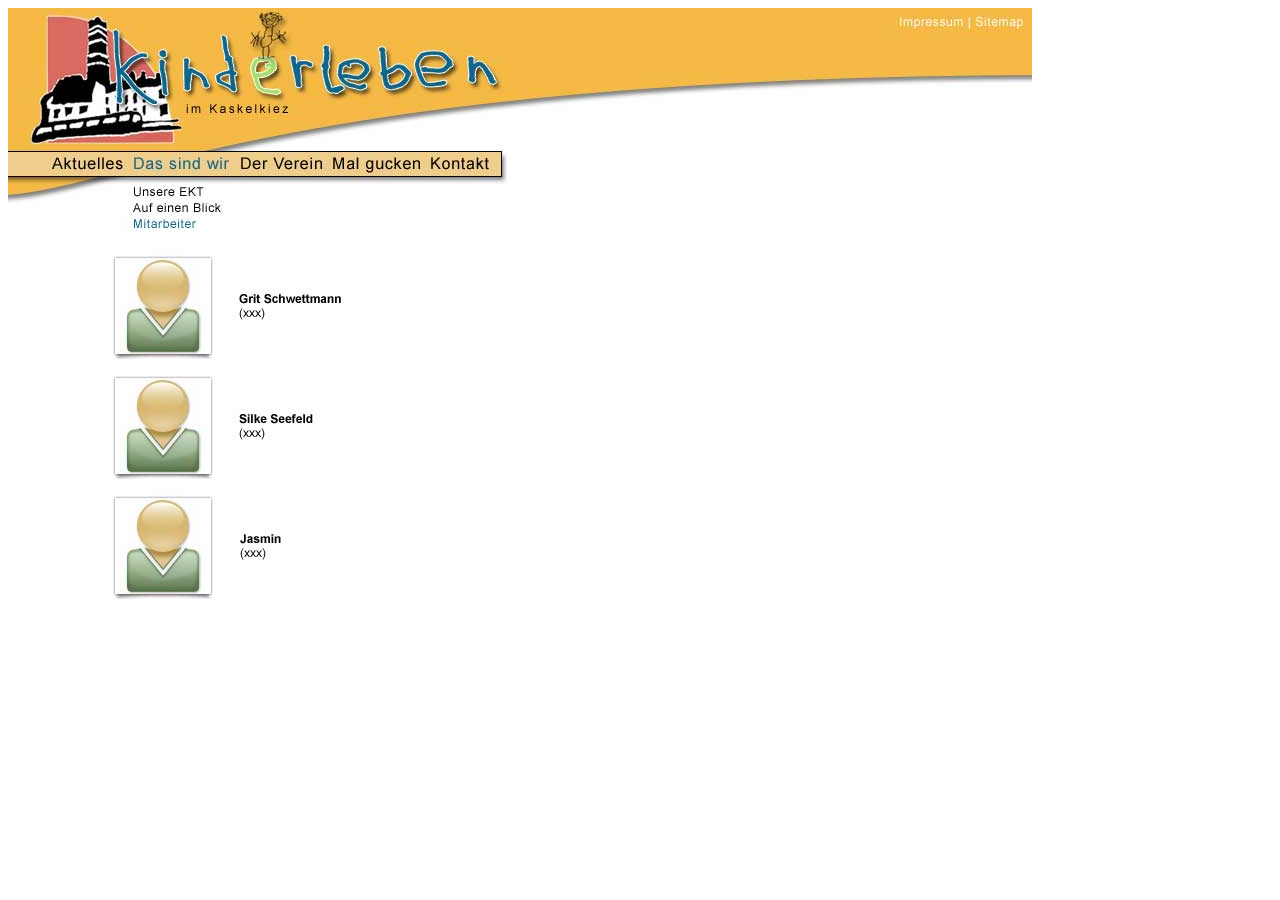
<file: testALT/mitarbeiter.html>
<!DOCTYPE html PUBLIC "-//W3C//DTD XHTML 1.0 Transitional//EN" "http://www.w3.org/TR/xhtml1/DTD/xhtml1-transitional.dtd">
<html xmlns="http://www.w3.org/1999/xhtml">
<head>
<meta http-equiv="Content-Type" content="text/html; charset=utf-8" />
<title>Unbenanntes Dokument</title>
<style type="text/css">

</style></head>

<body>
<img src="images/mitarbeiter.jpg" hspace="0" vspace="0" border="0" usemap="#Map" />
<map name="Map" id="Map">
  <area shape="rect" coords="40,145,118,167" href="index.html" />
<area shape="rect" coords="230,146,318,166" href="verein.html" />
<area shape="rect" coords="323,146,415,167" href="malgucken.html" />
<area shape="rect" coords="417,147,484,166" href="kontakt.html" />
<area shape="rect" coords="120,178,199,192" href="ekt.html" />
<area shape="rect" coords="121,194,215,207" href="aufeinenblick.html" />
</map>

</body>
</html>
</file>
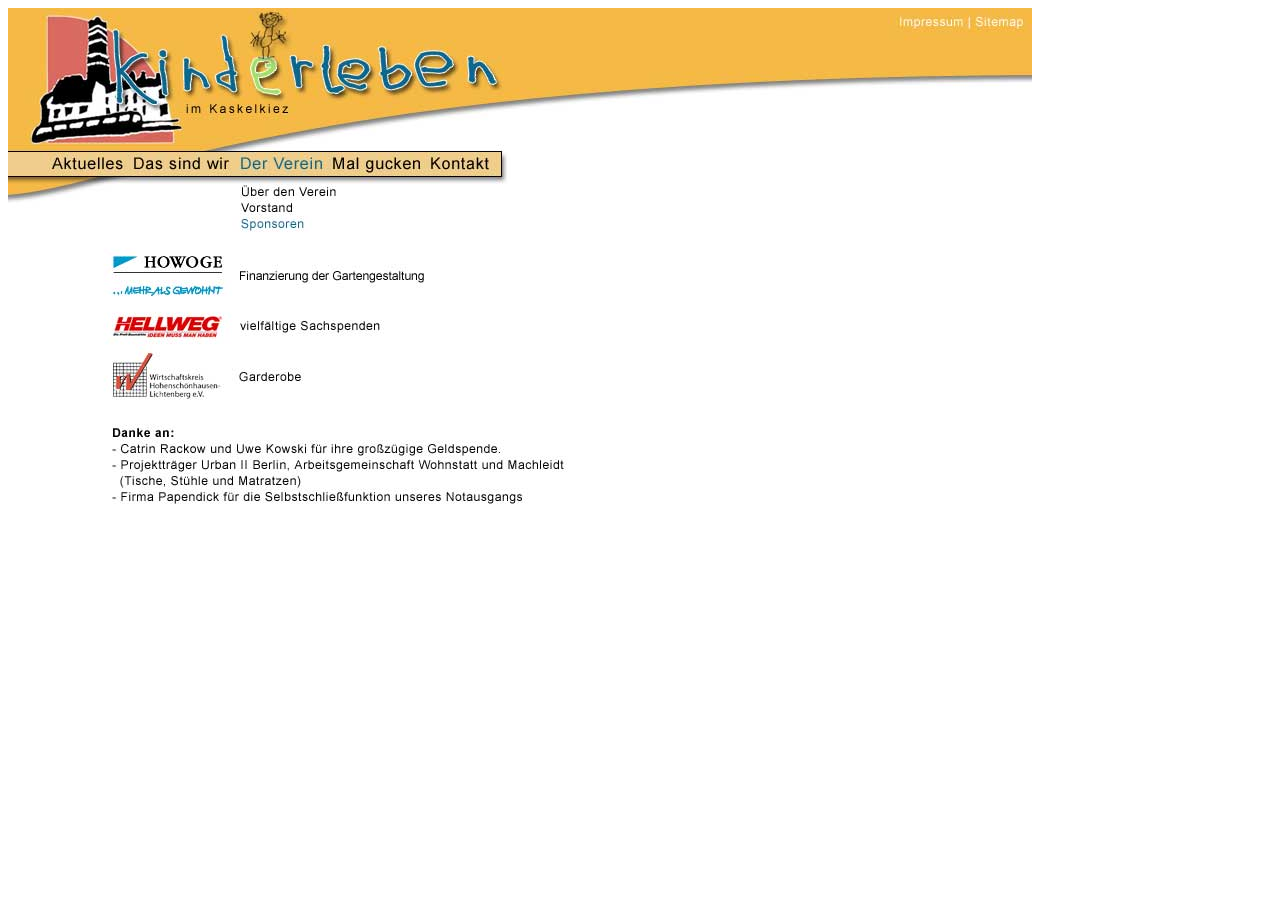
<file: testALT/sponsoren.html>
<!DOCTYPE html PUBLIC "-//W3C//DTD XHTML 1.0 Transitional//EN" "http://www.w3.org/TR/xhtml1/DTD/xhtml1-transitional.dtd">
<html xmlns="http://www.w3.org/1999/xhtml">
<head>
<meta http-equiv="Content-Type" content="text/html; charset=utf-8" />
<title>Unbenanntes Dokument</title>
<style type="text/css">

</style></head>

<body>
<img src="images/sponsoren.jpg" hspace="0" vspace="0" border="0" usemap="#Map" />
<map name="Map" id="Map">
  <area shape="rect" coords="40,145,118,165" href="index.html" />
<area shape="rect" coords="124,145,224,167" href="ekt.html" />
<area shape="rect" coords="322,146,414,167" href="malgucken.html" />
<area shape="rect" coords="417,147,484,166" href="kontakt.html" />
<area shape="rect" coords="231,176,330,192" href="verein.html" />
<area shape="rect" coords="230,193,288,208" href="vorstand.html" />
</map>

</body>
</html>
</file>
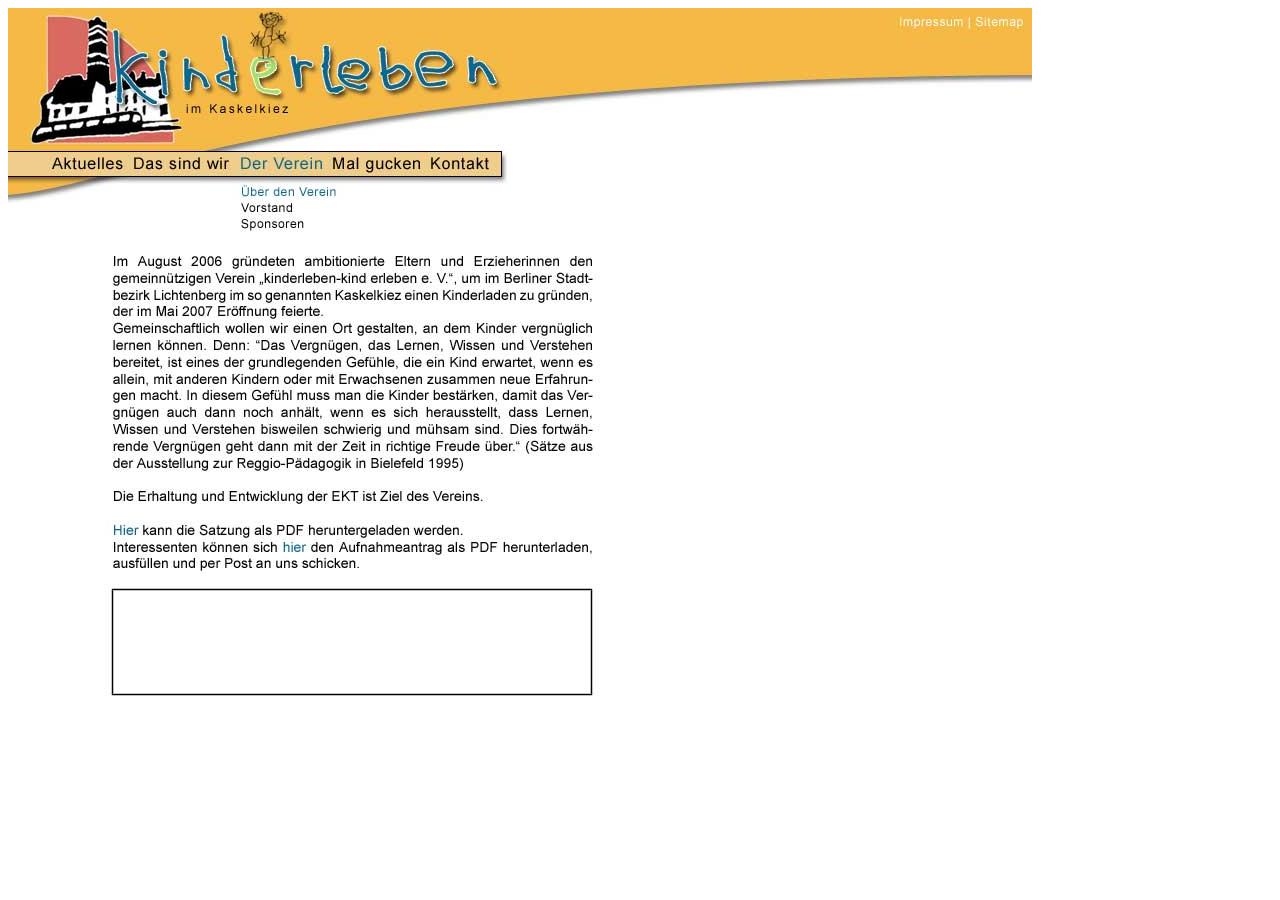
<file: testALT/verein.html>
<!DOCTYPE html PUBLIC "-//W3C//DTD XHTML 1.0 Transitional//EN" "http://www.w3.org/TR/xhtml1/DTD/xhtml1-transitional.dtd">
<html xmlns="http://www.w3.org/1999/xhtml">
<head>
<meta http-equiv="Content-Type" content="text/html; charset=utf-8" />
<title>Unbenanntes Dokument</title>
<style type="text/css">

</style></head>

<body>
<img src="images/verein.jpg" hspace="0" vspace="0" border="0" usemap="#Map" />
<map name="Map" id="Map">
  <area shape="rect" coords="40,145,120,164" href="index.html" />
<area shape="rect" coords="124,145,224,167" href="ekt.html" />
<area shape="rect" coords="323,146,415,167" href="malgucken.html" />
<area shape="rect" coords="417,147,484,166" href="kontakt.html" />
<area shape="rect" coords="230,192,289,207" href="vorstand.html" />
<area shape="rect" coords="230,208,299,224" href="sponsoren.html" />
</map>

</body>
</html>
</file>
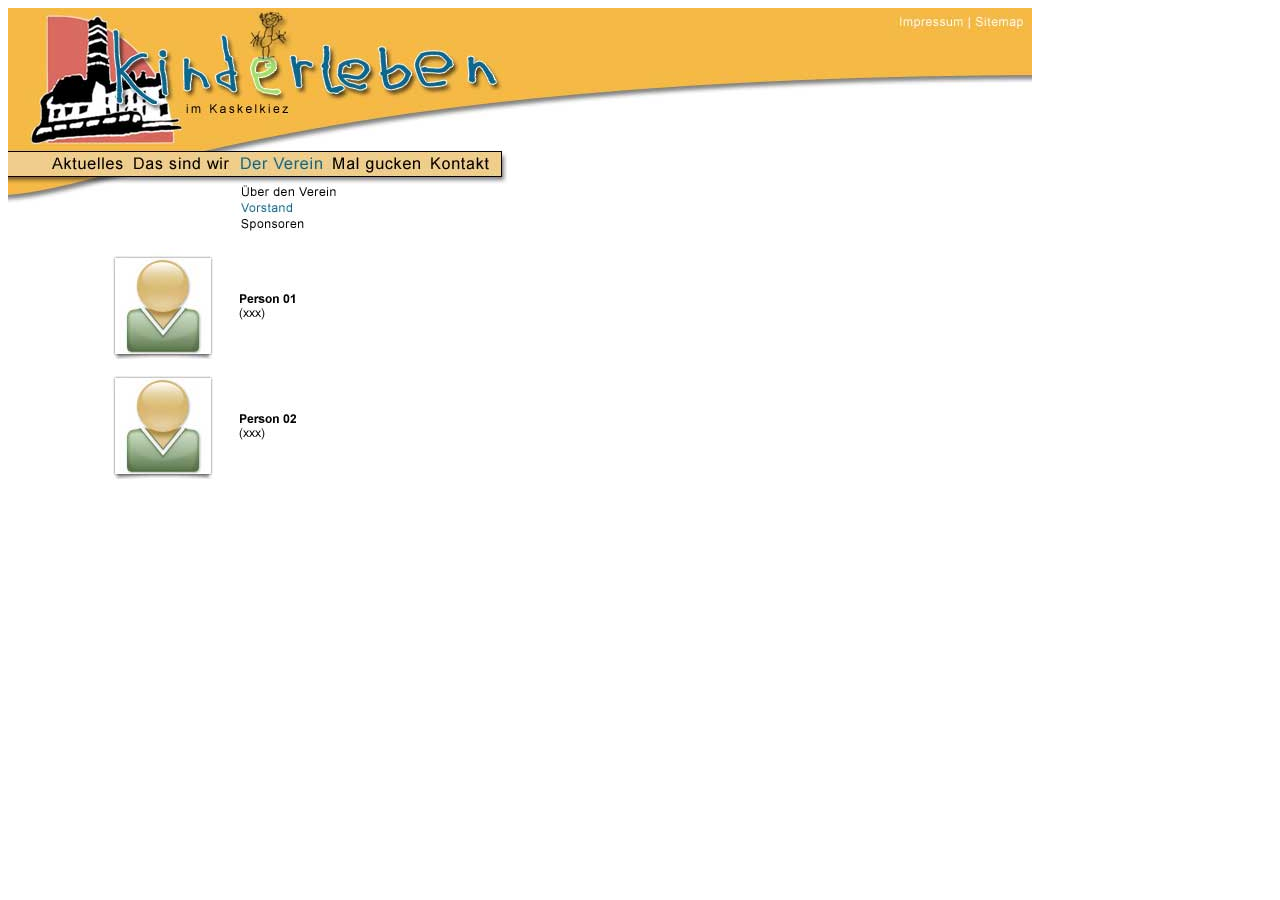
<file: testALT/vorstand.html>
<!DOCTYPE html PUBLIC "-//W3C//DTD XHTML 1.0 Transitional//EN" "http://www.w3.org/TR/xhtml1/DTD/xhtml1-transitional.dtd">
<html xmlns="http://www.w3.org/1999/xhtml">
<head>
<meta http-equiv="Content-Type" content="text/html; charset=utf-8" />
<title>Unbenanntes Dokument</title>
<style type="text/css">

</style></head>

<body>
<img src="images/vorstand.jpg" hspace="0" vspace="0" border="0" usemap="#Map" />
<map name="Map" id="Map">
  <area shape="rect" coords="40,145,117,166" href="index.html" />
<area shape="rect" coords="124,145,224,167" href="ekt.html" />
<area shape="rect" coords="322,146,414,167" href="malgucken.html" />
<area shape="rect" coords="419,147,486,166" href="kontakt.html" />
<area shape="rect" coords="231,176,330,192" href="verein.html" />
<area shape="rect" coords="230,209,299,225" href="sponsoren.html" />
</map>
</body>
</html>
</file>
<file: css/fonts.css>
/* source-sans-pro-300 - latin */
@font-face {
  font-family: 'Source Sans Pro';
  font-style: normal;
  font-weight: 300;
  src: url('../webfonts/source-sans-pro-v21-latin-300.eot'); /* IE9 Compat Modes */
  src: local(''),
  url('../webfonts/source-sans-pro-v21-latin-300.eot?#iefix') format('embedded-opentype'), /* IE6-IE8 */ url('../webfonts/source-sans-pro-v21-latin-300.woff2') format('woff2'), /* Super Modern Browsers */ url('../webfonts/source-sans-pro-v21-latin-300.woff') format('woff'), /* Modern Browsers */ url('../webfonts/source-sans-pro-v21-latin-300.ttf') format('truetype'), /* Safari, Android, iOS */ url('../webfonts/source-sans-pro-v21-latin-300.svg#SourceSansPro') format('svg'); /* Legacy iOS */
}

/* source-sans-pro-regular - latin */
@font-face {
  font-family: 'Source Sans Pro';
  font-style: normal;
  font-weight: 400;
  src: url('../webfonts/source-sans-pro-v21-latin-regular.eot'); /* IE9 Compat Modes */
  src: local(''),
  url('../webfonts/source-sans-pro-v21-latin-regular.eot?#iefix') format('embedded-opentype'), /* IE6-IE8 */ url('../webfonts/source-sans-pro-v21-latin-regular.woff2') format('woff2'), /* Super Modern Browsers */ url('../webfonts/source-sans-pro-v21-latin-regular.woff') format('woff'), /* Modern Browsers */ url('../webfonts/source-sans-pro-v21-latin-regular.ttf') format('truetype'), /* Safari, Android, iOS */ url('../webfonts/source-sans-pro-v21-latin-regular.svg#SourceSansPro') format('svg'); /* Legacy iOS */
}

/* source-sans-pro-900 - latin */
@font-face {
  font-family: 'Source Sans Pro';
  font-style: normal;
  font-weight: 900;
  src: url('../webfonts/source-sans-pro-v21-latin-900.eot'); /* IE9 Compat Modes */
  src: local(''),
  url('../webfonts/source-sans-pro-v21-latin-900.eot?#iefix') format('embedded-opentype'), /* IE6-IE8 */ url('../webfonts/source-sans-pro-v21-latin-900.woff2') format('woff2'), /* Super Modern Browsers */ url('../webfonts/source-sans-pro-v21-latin-900.woff') format('woff'), /* Modern Browsers */ url('../webfonts/source-sans-pro-v21-latin-900.ttf') format('truetype'), /* Safari, Android, iOS */ url('../webfonts/source-sans-pro-v21-latin-900.svg#SourceSansPro') format('svg'); /* Legacy iOS */
}

@font-face {
  font-family: 'ByMyHand';
  src: url('../webfonts/ByMyHand.woff2') format('woff2'),
  url('../webfonts/ByMyHand.woff') format('woff');
  font-weight: 500;
  font-style: normal;
  font-display: swap;
}
</file>
<file: css/main.css>
:root {
  --nav-height: 4.8em;
}

@media only screen and (max-width: 850px) {
  :root {
    --nav-height: 3.8em;
  }
}

html {
  scroll-behavior: smooth;
}

body {
  font-family: 'Source Sans Pro', sans-serif;
  font-weight: 300;
  font-size: 120%;
  padding: 0;
  margin: 0;
  color: rgba(0, 0, 0, 0.7);
  line-height: 1.5;
  letter-spacing: 0.433333px;
}

@media only screen and (max-width: 600px) {
  body {
    font-size: 100%;
  }
}

a {
  color: #A1CB9D;
}

h2 {
  font-size: 210%;
  margin-top: 0;
  margin-bottom: 0.25em;
}

h3 {
  margin-top: 0;
  margin-bottom: 0.25em;
}

h2:not(:first-child), h3:not(:first-child) {
  margin-top: 1em;
}

p {
  margin-top: 0;
}

.anchor {
  display: block;
  position: relative;
  visibility: hidden;
  top: calc(var(--nav-height) * -1);
}

.container {
  width: 100%;
  display: flex;
  flex-direction: column;
  align-items: center;
  background-color: #ECE9C9;
}

.container--nav {
  background: #FBFAEC;
  box-shadow: 0 0 10px rgba(0, 0, 0, 0.1);
  position: fixed;
}

.background-aktuelles, .background-kitaplatz, .background-sandkasten, .background-rooms {
  background-attachment: fixed;
  background-repeat: no-repeat;
  background-position: top left;
}

.background-aktuelles {
  background-image: url('../pictures/aktuelles.jpg');
}

.background-kitaplatz {
  background-image: url('../pictures/bg_bird.jpg');
  background-size: cover;
}

.background-sandkasten {
  background-image: url('../pictures/sandkasten.jpg');
  background-size: cover;
}

.background-rooms {
  background-image: url('../pictures/rooms.jpg');
  background-position: top center;
  background-size: cover;
}

.section {
  width: 100%;
  max-width: 1024px;
  box-sizing: border-box;
  padding: 64px 16px;
  display: flex;
  flex-direction: column;
  min-height: calc(100vh - var(--nav-height));
}

.nav {
  width: 100%;
  max-width: 1024px;
  background: #FBFAEC;
  height: var(--nav-height);
  box-sizing: border-box;
  display: flex;
  justify-content: space-between;
  gap: 1em;
  padding: 12px
}

@media only screen and (max-width: 850px) {
  .nav {
    justify-content: center;
  }
}

.nav__logo {
  width: 250px
}

@media only screen and (max-width: 850px) {
  .nav__logo {
    width: 150px
  }
}

.nav__items {
  display: flex;
  flex-direction: row;
  gap: 1.5em;
  align-items: center;
}

@media only screen and (max-width: 850px) {
  .nav__items {
    display: none;
  }
}

.nav__item {
  font-weight: 400;
  text-decoration: none;
  color: #5c5c5c;
}

.nav__item:hover {
  color: #A1CB9D;
  text-decoration: underline;
}

.nav__spacer {
  height: var(--nav-height);
}

.notice {
  font-size: 150%;
  text-align: center;
  font-weight: 800;
  max-width: 600px;
  margin: 0 auto;
  color: rgba(0, 0, 0, 0.5);
}

.intro {
  font-size: 210%;
  font-weight: 800;
  font-family: 'ByMyHand', sans-serif;
  color: #CCC670;
  line-height: 1.2;
}

@media only screen and (max-width: 600px) {
  .intro {
    font-size: 180%;
  }
}

.box {
  padding: 32px;
  background: #FBFAECef;
  width: 70%;
  border-radius: 8px;
}

@media only screen and (max-width: 600px) {
  .box {
    width: auto;
    padding: 12px;
  }
}

.team {
  display: flex;
  flex-direction: column;
  justify-content: center;
  gap: 1em;
}

.team__member {
  display: flex;
  align-items: flex-start;
  flex-direction: row;
  gap: 1em;
  background: #FBFAECef;
  border-radius: 8px;
  overflow: hidden;
}

@media only screen and (max-width: 600px) {
  .team__member {
    flex-direction: column;
  }
}

.team__content {
  padding: 1em;
}

.team__image {
  width: 200px;
  flex-shrink: 0;
}

@media only screen and (max-width: 600px) {
  .team__image {
    margin: 0 auto;
  }
}
</file>
<file: urALT/styles.css>
body {
	background-color: #78AACD;
	font-family: Verdana, Arial, Helvetica, sans-serif;
}

#zentriert {
  position:absolute;
  top:50%;
  left:50%;
  margin-left:-283px;
  margin-top:-150px;
}
</file>
